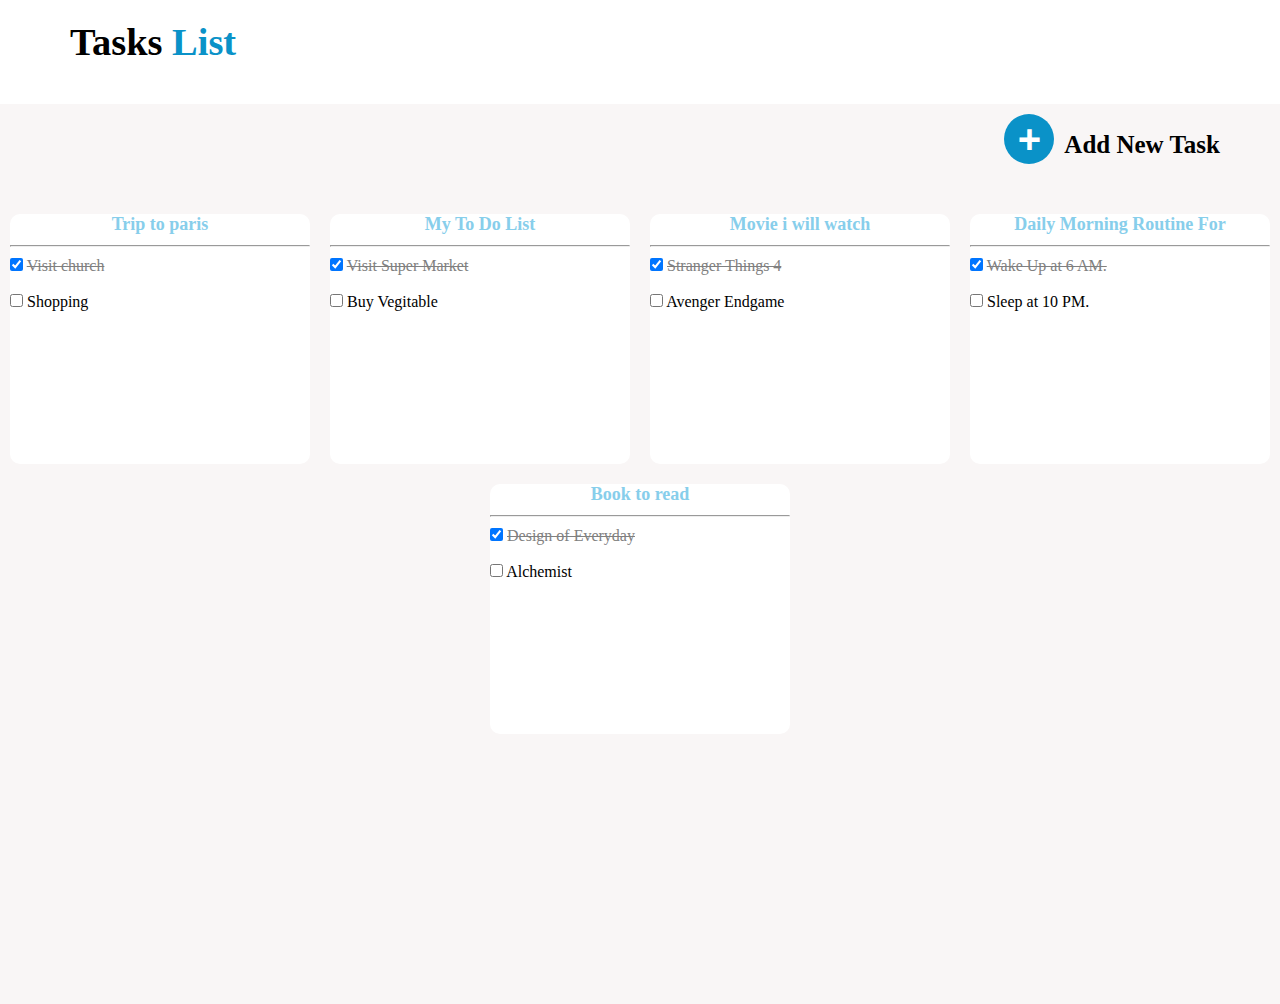
<file: index.html>
<!DOCTYPE html>
<html lang="en">
<head>
    <meta charset="UTF-8">
    <meta http-equiv="X-UA-Compatible" content="IE=edge">
    <meta name="viewport" content="width=device-width, initial-scale=1.0">
    <title>To Do App</title>
    <link rel="stylesheet" href="./style.css" />
</head>
<body>
    <!--header start-->
    <div class="header">
        <h1><span class="task">Tasks&nbsp;</span><span id="list" class="task">List</span></h1>
    </div>
    <!--header end-->
    <div class="parent-container">
        <div class="btn-container">
            <div class="btn"><button id="plus-btn"><a href="./addNewTask1.html">+</a></button><div class="btn-text">Add New Task</div>
        </div>
        </div>
        <div class="subparent">
            <div class="child">
                <h3 class="headinh3">Trip to paris</h3>
                <hr class="hr">
                <input type="checkbox" checked id="cb1">
                <label for="cb1" style="text-decoration: line-through;color: grey">Visit church</label>
                <br>
                <br>
                <input type="checkbox" id="cb2">
                <label for="cb2">Shopping</label>
            </div>
            <div class="child">
                <h3 class="headinh3">My To Do List</h3>
                <hr class="hr">
                <input type="checkbox" checked id="cb1" />
                <label for="bb1" style="text-decoration: line-through;color: grey;">Visit Super Market</label>
                <br>
                <br>
                <input type="checkbox" id="cb2">
                <label for="bb1">Buy Vegitable</label>
            </div>
            <div class="child">
                <h3 class="headinh3">Movie i will watch</h3>
                <hr class="hr">
                <input type="checkbox" checked id="cb1" />
                <label for="bb1" style="text-decoration: line-through;color: grey;">Stranger Things 4</label>
                <br>
                <br>
                <input type="checkbox" id="cb2">
                <label for="bb1">Avenger Endgame</label>
            </div>
            <div class="child">
                <h3 class="headinh3">Daily Morning Routine For</h3>
                <hr class="hr">
                <input type="checkbox" checked id="cb1">
                <label for="bb1" style="text-decoration: line-through;color: grey;">Wake Up at 6 AM.</label>
                <br>
                <br>
                <input type="checkbox" id="cb2">
                <label for="bb1">Sleep at 10 PM.</label>
            </div>
            <div class="child">
                <h3 class="headinh3">Book to read</h3>
                <hr class="hr">
                <input type="checkbox" checked id="cb1">
                <label for="bb1" style="text-decoration: line-through;color: grey;">Design of Everyday</label>
                <br>
                <br>
                <input type="checkbox" id="cb2">
                <label for="bb1">Alchemist</label>
            </div>
        </div>
    </div>

</body>
</htm>
</file>
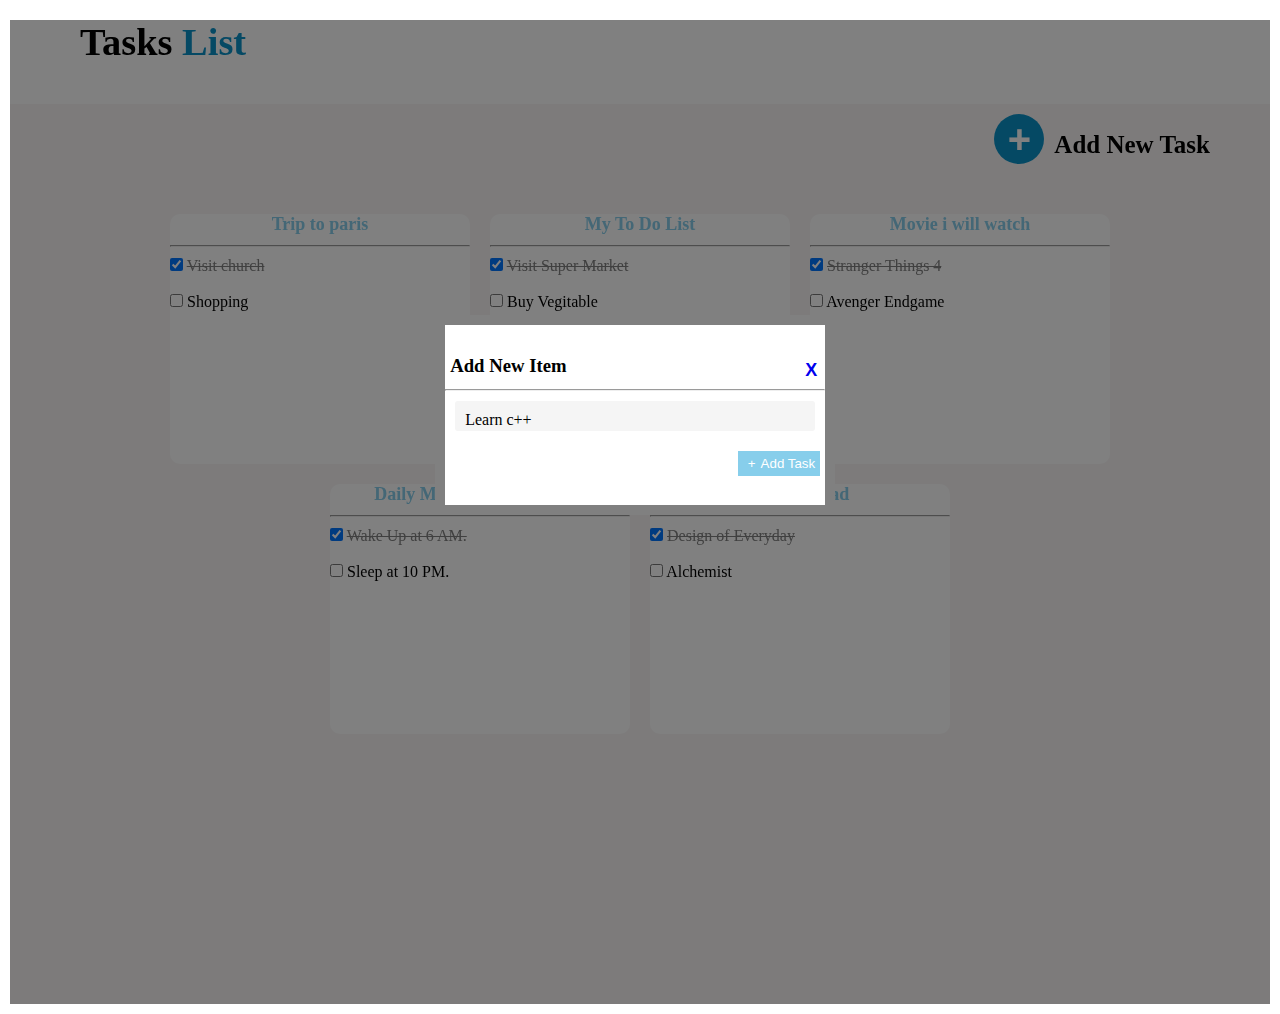
<file: addNewTask1.html>
<!DOCTYPE html>
<html lang="en">
<head>
    <meta charset="UTF-8">
    <meta http-equiv="X-UA-Compatible" content="IE=edge">
    <meta name="viewport" content="width=device-width, initial-scale=1.0">
    <title>To Do App</title>
    <link rel="stylesheet" href="./style.css" />
</head>
<body>
    <div class="dialogbox">
      <div class="addTaskbox">
        <h3 class="AddItem">Add New Item</h3>
        <button class="button-x"><a href="./index.html">X</a></button>
        <hr/>
        <p>Learn c++</p>
        <button class="button-plus"><a href="./addTask.html">+</a>Add Task</button>
        </div>
    </div>
   <div class="filter">
            <!--header start-->
            <div>
                <h1 class="header"><span class="task">Tasks&nbsp;</span><span id="list" class="task">List</span></h1>
            </div>
            <!--header end-->
             <!--parent start-->
       <div class="parent-container">
        <div class="btn-container">
            <div class="btn"><button id="plus-btn"><a href="./addNewTask1.html">+</a></button><div class="btn-text">Add New Task</div>
        </div>
        </div>
                <!--subparent-->
                <div class="subparent">
                    <div class="child">
                        <h3 class="headinh3">Trip to paris</h3>
                        <hr class="hr">
                        <input type="checkbox" checked id="cb1">
                        <label for="cb1" style="text-decoration: line-through;color: grey">Visit church</label>
                        <br>
                        <br>
                        <input type="checkbox" id="cb2">
                        <label for="cb2">Shopping</label>
                    </div>
                    <div class="child">
                        <h3 class="headinh3">My To Do List</h3>
                        <hr class="hr">
                        <input type="checkbox" checked id="cb1" />
                        <label for="bb1" style="text-decoration: line-through;color: grey;">Visit Super Market</label>
                        <br>
                        <br>
                        <input type="checkbox" id="cb2">
                        <label for="bb1">Buy Vegitable</label>
                    </div>
                    <div class="child">
                        <h3 class="headinh3">Movie i will watch</h3>
                        <hr class="hr">
                        <input type="checkbox" checked id="cb1" />
                        <label for="bb1" style="text-decoration: line-through;color: grey;">Stranger Things 4</label>
                        <br>
                        <br>
                        <input type="checkbox" id="cb2">
                        <label for="bb1">Avenger Endgame</label>
                    </div>
                    <div class="child">
                        <h3 class="headinh3">Daily Morning Routine For</h3>
                        <hr class="hr">
                        <input type="checkbox" checked id="cb1">
                        <label for="bb1" style="text-decoration: line-through;color: grey;">Wake Up at 6 AM.</label>
                        <br>
                        <br>
                        <input type="checkbox" id="cb2">
                        <label for="bb1">Sleep at 10 PM.</label>
                    </div>
                    <div class="child">
                        <h3 class="headinh3">Book to read</h3>
                        <hr class="hr">
                        <input type="checkbox" checked id="cb1">
                        <label for="bb1" style="text-decoration: line-through;color: grey;">Design of Everyday</label>
                        <br>
                        <br>
                        <input type="checkbox" id="cb2">
                        <label for="bb1">Alchemist</label>
                    </div>
                </div>
                <!--subparent end-->
        </div>
        <!--parent end-->
    </div>

</body>
</htm>
</file>
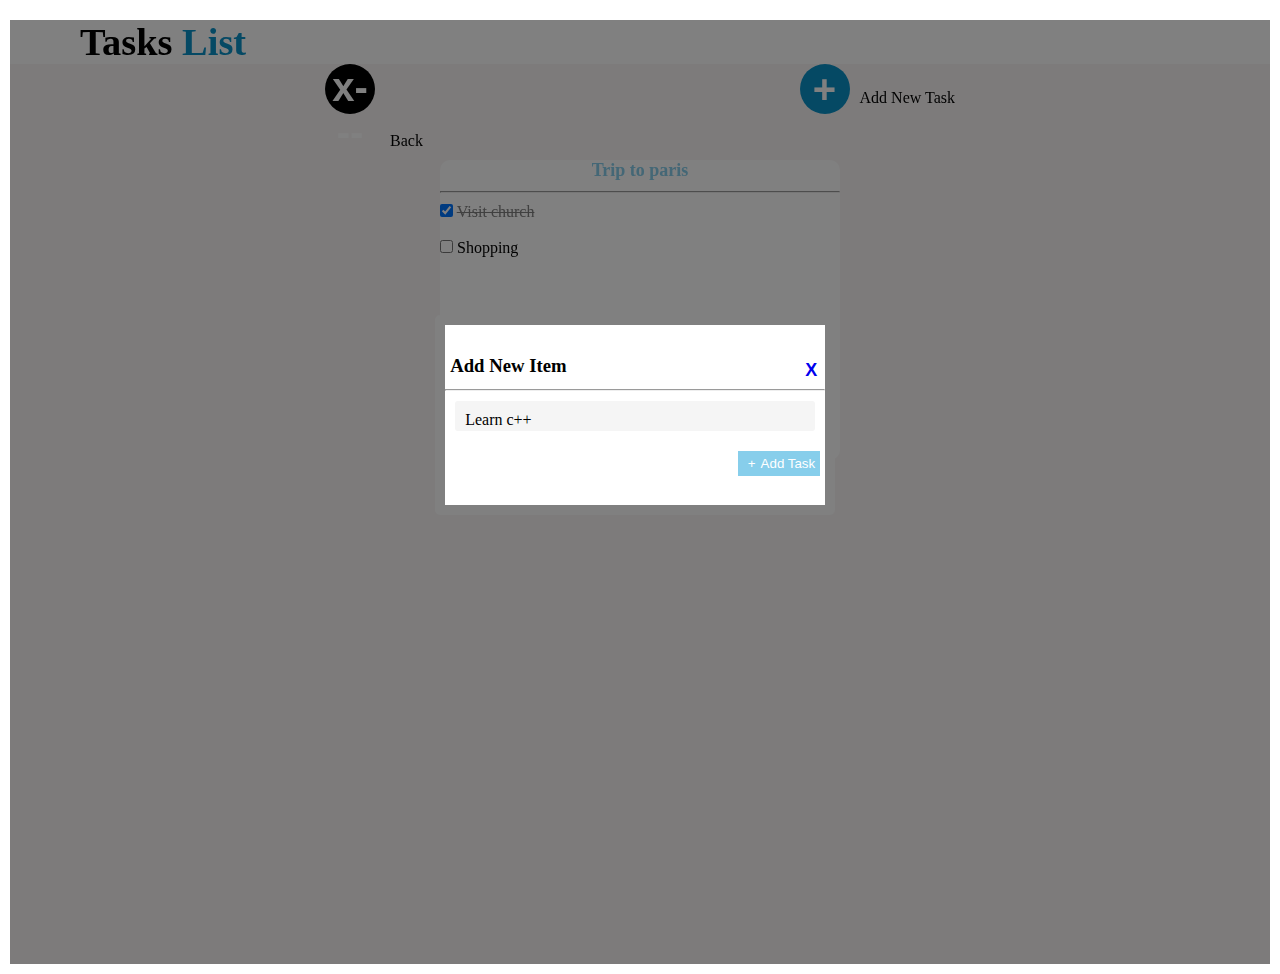
<file: addNewTask2.html>
<!DOCTYPE html>
<html lang="en">
<head>
    <meta charset="UTF-8">
    <meta http-equiv="X-UA-Compatible" content="IE=edge">
    <meta name="viewport" content="width=device-width, initial-scale=1.0">
    <title>To Do App</title>
    <link rel="stylesheet" href="./style.css" />
</head>
<body>
    <!-- <div class="dialogbox">
        <div class="addTaskbox">
          <h3 class="AddItem">Add New Item</h3>
          <button class="button-x"><a href="./index.html">X</a></button>
          <hr/>
          <p>Learn c++</p>
          <button class="button-plus"><a href="./addTask.html">+</a>Add Task</button>
          </div>
      </div> -->

      <div class="dialogbox">
        <div class="addTaskbox">
          <h3 class="AddItem">Add New Item</h3>
          <button class="button-x"><a href="./index.html">X</a></button>
          <hr/>
          <p>Learn c++</p>
          <button class="button-plus"><a href="./addTask.html">+</a>Add Task</button>
          </div>
      </div>
   <div  class="filter">
            <!--header start-->
            <div>
                <h1 class="header"><span class="task">Tasks&nbsp;</span><span id="list" class="task">List</span></h1>
            </div>
            <!--header end-->
             <!--parent start-->
       <div class="parent-container">
        <div class="parent-container">
            <div id="btn-container">
                <div class="plus-btn"><button id="plus-btn"><a href="./addNewTask2.html">+</a></button><div class="btn-text">Add New Task</div></div> 
                <div class="back-btn"><button id="back-btn"><a href="./index.html">x---</a></button>Back</div>
             </div>
                <!--subparent-->
                <div class="subparent" id="subparent">
                    <div class="child" id="child1">
                        <h3 class="headinh3">Trip to paris</h3>
                        <hr class="hr">
                        <input type="checkbox" checked id="cb1">
                        <label for="cb1" style="text-decoration: line-through;color: grey">Visit church</label>
                        <br>
                        <br>
                        <input type="checkbox" id="cb2">
                        <label for="cb2">Shopping</label>
                    </div>
                <!--subparent end-->
        </div>
        <!--parent end-->
    </div>
</body>
</htm>
</file>
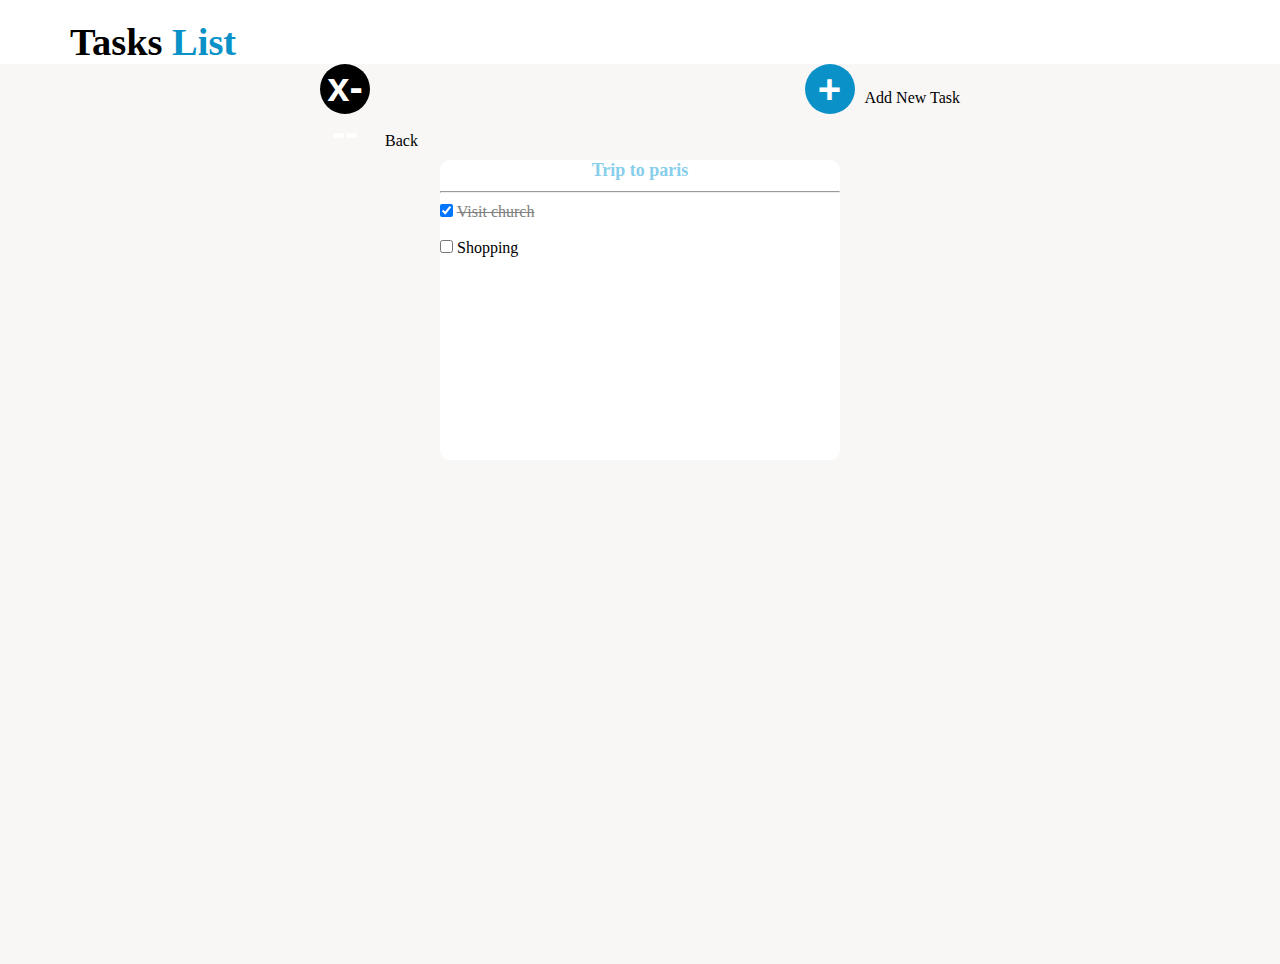
<file: addTask.html>
<!DOCTYPE html>
<html lang="en">
<head>
    <meta charset="UTF-8">
    <meta http-equiv="X-UA-Compatible" content="IE=edge">
    <meta name="viewport" content="width=device-width, initial-scale=1.0">
    <title>To Do App</title>
    <link rel="stylesheet" href="./style.css" />
</head>
<body>
   <div>
    <!--header start-->
            <div>
                <h1 class="header"><span class="task">Tasks&nbsp;</span><span id="list" class="task">List</span></h1>
            </div>
     <!--header end-->
    <!--parent start-->
       <div class="parent-container">
        <div id="btn-container">
            <div class="plus-btn"><button id="plus-btn"><a href="./addNewTask2.html">+</a></button><div class="btn-text">Add New Task</div></div> 
            <div class="back-btn"><button id="back-btn"><a href="./index.html">x---</a></button>Back</div>
         </div>
          <!--subparent-->
                <div class="subparent" id="subparent">
                    <div class="child" id="child1">
                        <h3 class="headinh3">Trip to paris</h3>
                        <hr class="hr">
                        <input type="checkbox" checked id="cb1">
                        <label for="cb1" style="text-decoration: line-through;color: grey">Visit church</label>
                        <br>
                        <br>
                        <input type="checkbox" id="cb2">
                        <label for="cb2">Shopping</label>
                    </div>
        <!--subparent end-->
            </div>
        <!--parent end-->
    </div>
</body>
</htm>
</file>
<file: style.css>
*{
    margin: 0px;
    box-sizing: border-box;
}
.header{
    margin-top: 20px;
    margin-left: 70px;
    /* border:2px solid blue; */
}
.header .task{
    font-weight:bolder;
    font-size:larger;
}
#list{
    color: rgb(10, 146, 200);
}
/* button code */
.btn-container{
    text-decoration: none;
    height: 100px;
    font-size:25px;
    padding: 10px;
    font-weight: bold;
    color:black;
    margin-right: 50px;
    margin-top: 40px;
}
#plus-btn{
    background-color:rgb(10, 146, 200);
    border: none;
    width: 50px;
    height: 50px;
    border-radius: 50%;
    margin-right: 10px;
}
#plus-btn a{
    font-size:40px;
    text-align: center;
    font-weight: bold;
    text-decoration: none;
    color: white;
}
.plus-btn{
    float: right;
    margin-right:25%;
}
#back-btn{
    background-color:black;
    border: none;
    width: 50px;
    height: 50px;
    border-radius: 50%;
    margin-right: 15px;

}
#back-btn a{
    font-size:40px;
    text-align: center;
    font-weight: bold;
    text-decoration: none;
    color: white;
}
.back-btn{
    float:left;
    margin-left:25%;
}
.btn-text{
    display: inline-block;
}
/* button code */
.filter{
    background-color: white;
    margin: 10px;
    filter: brightness(0.5);
}
.parent-container{
    background-color:rgb(249, 246, 246);
    width:100%;
    height:900px;
}
.subparent{
    clear: both;
    width: 100%;
    /* height: 693px; */
    display: flex;
    flex-wrap: wrap;
    justify-content:center;
}
#subparent{
    display: flex;
    flex-wrap: wrap;
    justify-content: center;
    align-items: center;
}
.child{
    width:300px;
    height:250px;
    background-color:white;
    border-radius:10px;
    margin: 10px;
}
.child:hover{
    box-shadow: -2px -2px 5px black;
}
#child1{
    width:400px;
    height:300px;

}
.headinh3{
    color: skyblue;
    text-align: center;
    font-weight: bolder;
    font-size: large;
}
.child .hr{
    margin-top: 10px;
    margin-bottom: 10px;
    color:grey;
    width:100%;
}
.dialogbox{
    position: absolute;
    top:35%;
    left:34%;
    z-index: 1;
}
.addTaskbox{
    z-index:auto;
    border:10px solid grey;
    background-color:white;
    width: 400px;
    height:200px;
    position: relative;
    padding-top:30px;
    border-radius: 5px; 
}
.AddItem{
    float:left;
    margin-left: 5px;
}
.btn{
    float: right;
}
.button-x{
    float:right;
    padding:5px;
    margin-right: 3px;
    margin-bottom: 3px;
    border:none;
    background-color:white;
}
.button-x a{
    text-decoration:none;
    font-size: large;
    font-weight: bold;
}
.addTaskbox hr{
    color:grey;
    clear:both;
    margin-bottom: 5px;
}
.addTaskbox p{
    height:30px;
    background-color:whitesmoke;
    border-radius:3px;
    padding:10px;
    margin: 10px;
}
.addTaskbox .button-plus{
    background-color: skyblue;
    color:white;
    border:none;
    padding: 5px;
    position:absolute;
    right:5px;
    margin-top:10px;
}
.addTaskbox .button-plus a{
    text-decoration: none;
    color:white;
    padding:5px;
}
/* Media Query */
@media screen and (max-width:600px){
    .btn-text{
        display: none;
    }
    .btn-container{
        display: flex;
        align-items: center;
        justify-content: center;
    }
    .back-btn{
        margin-left:20px; 
        font-size:medium;
    }
    #back-btn{
        margin-top: 10px;
        margin-right: 10px;
    }
    #plus-btn{
        margin-top: 10px;
        margin-right: 100px;
    }
}
@media only screen and (max-width:600px) {
    .subparent {
        flex-direction:column;
    }
    .parent-container{
        height: 100%;
    }
    .child{
        width:97%;
        margin:10px;
    }
  }
@media screen and (max-width:600px){
    .dialogbox{
        width:96%;
        top:50%;
        left:10px;
    }
    .addTaskbox{
        width:96%;
        border:none;
        margin-left: 10px;
    }
}
</file>
